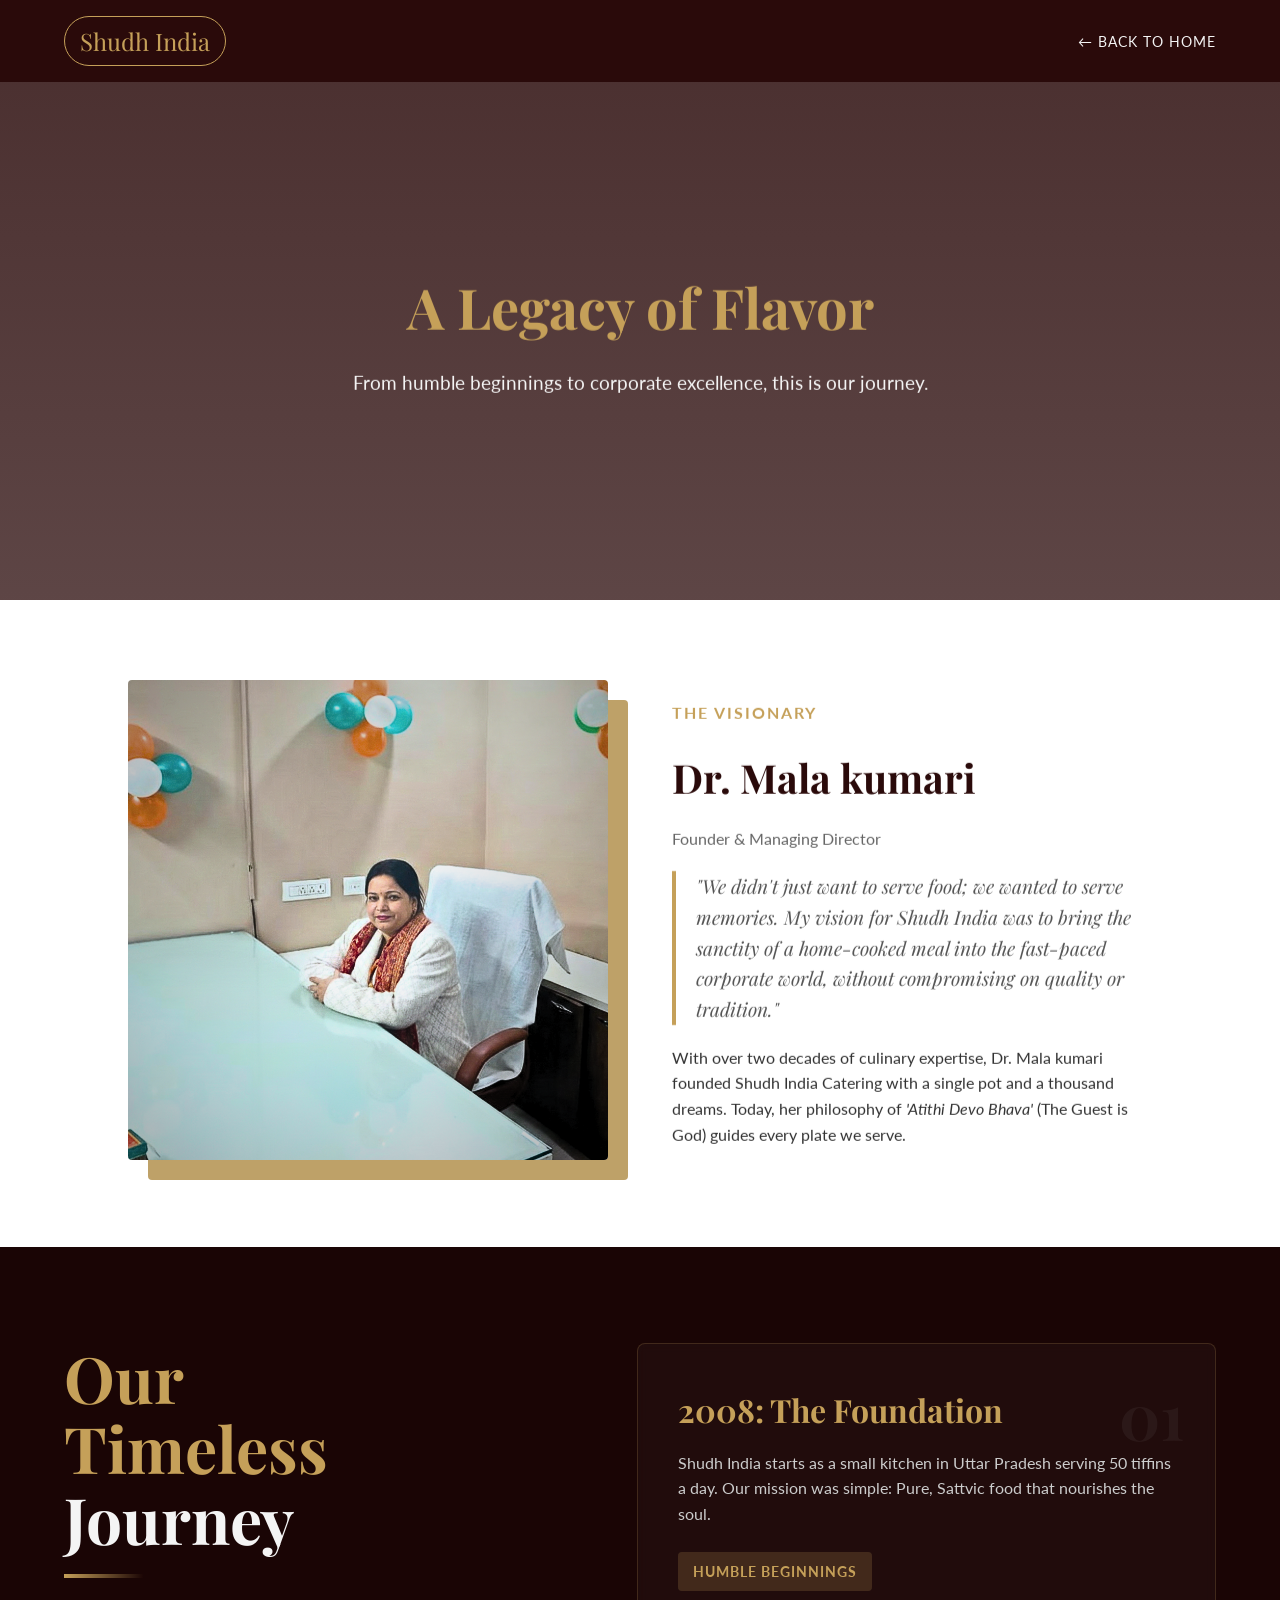
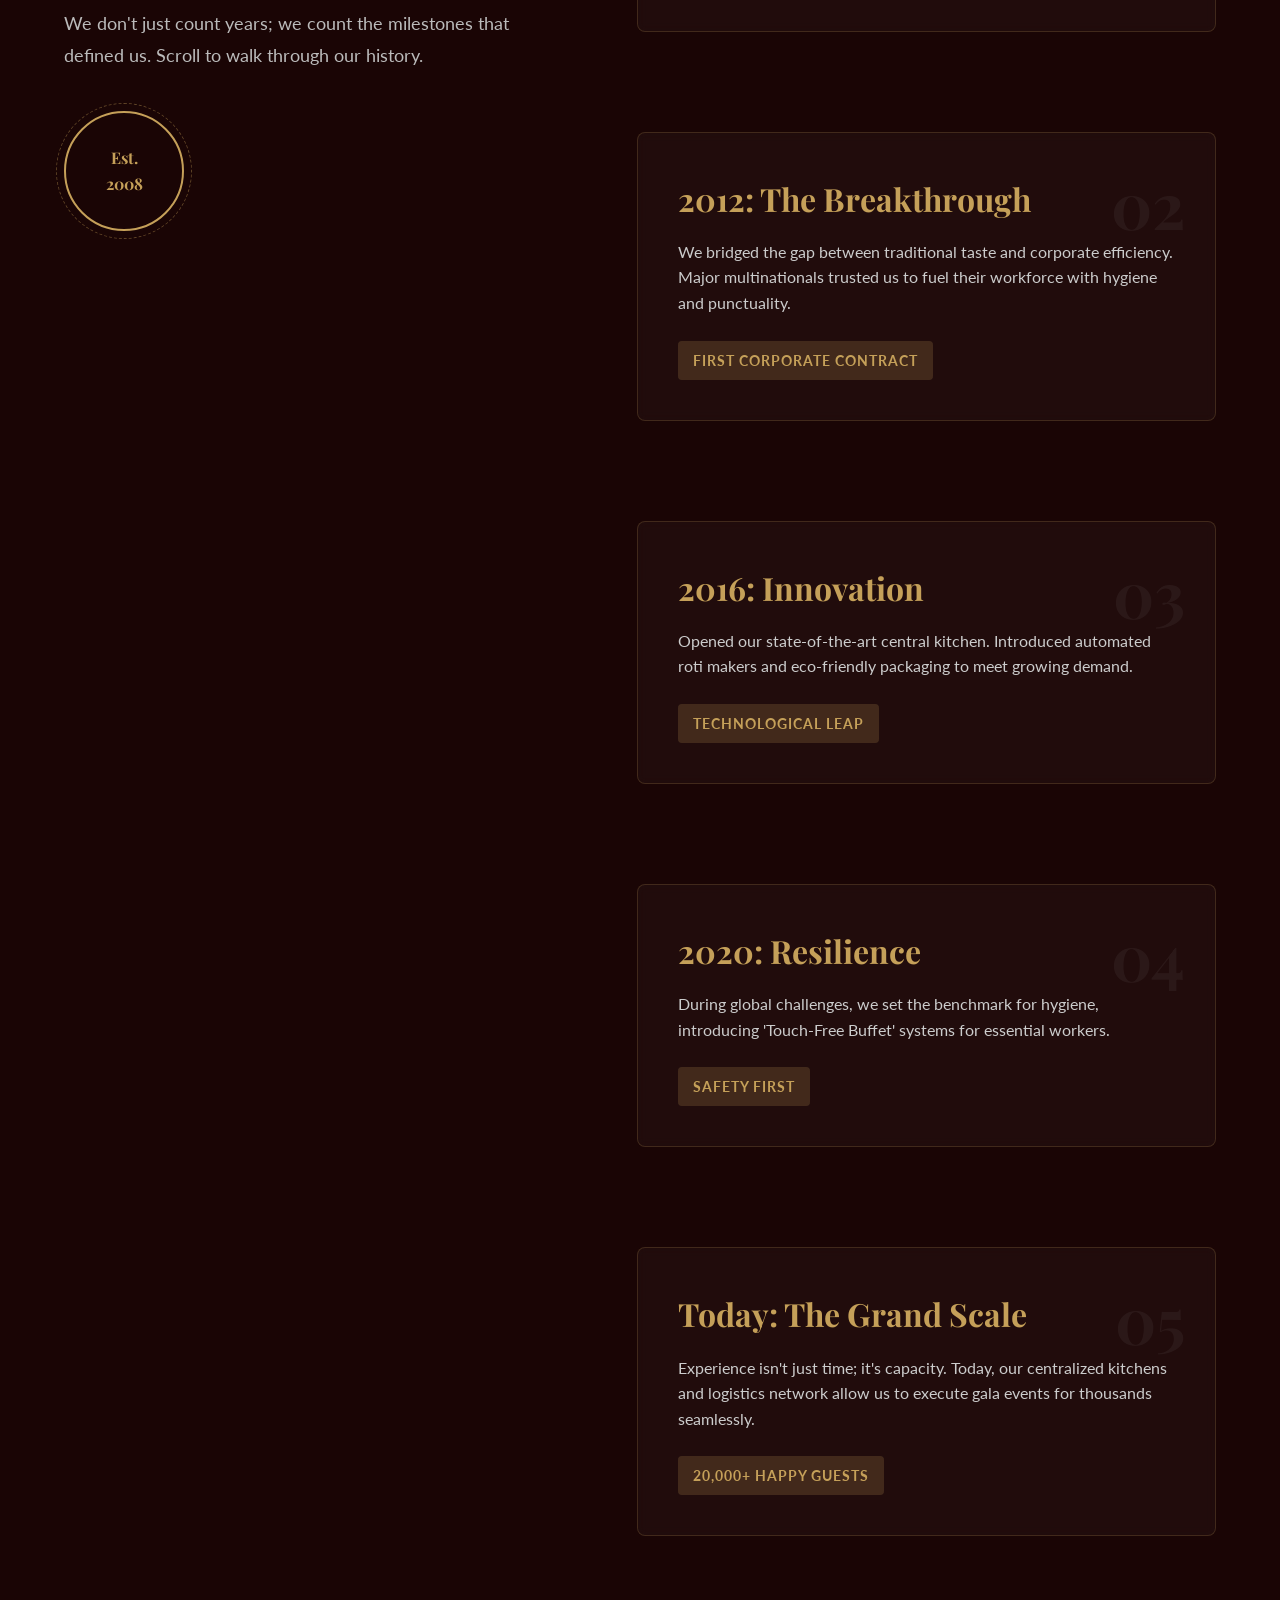
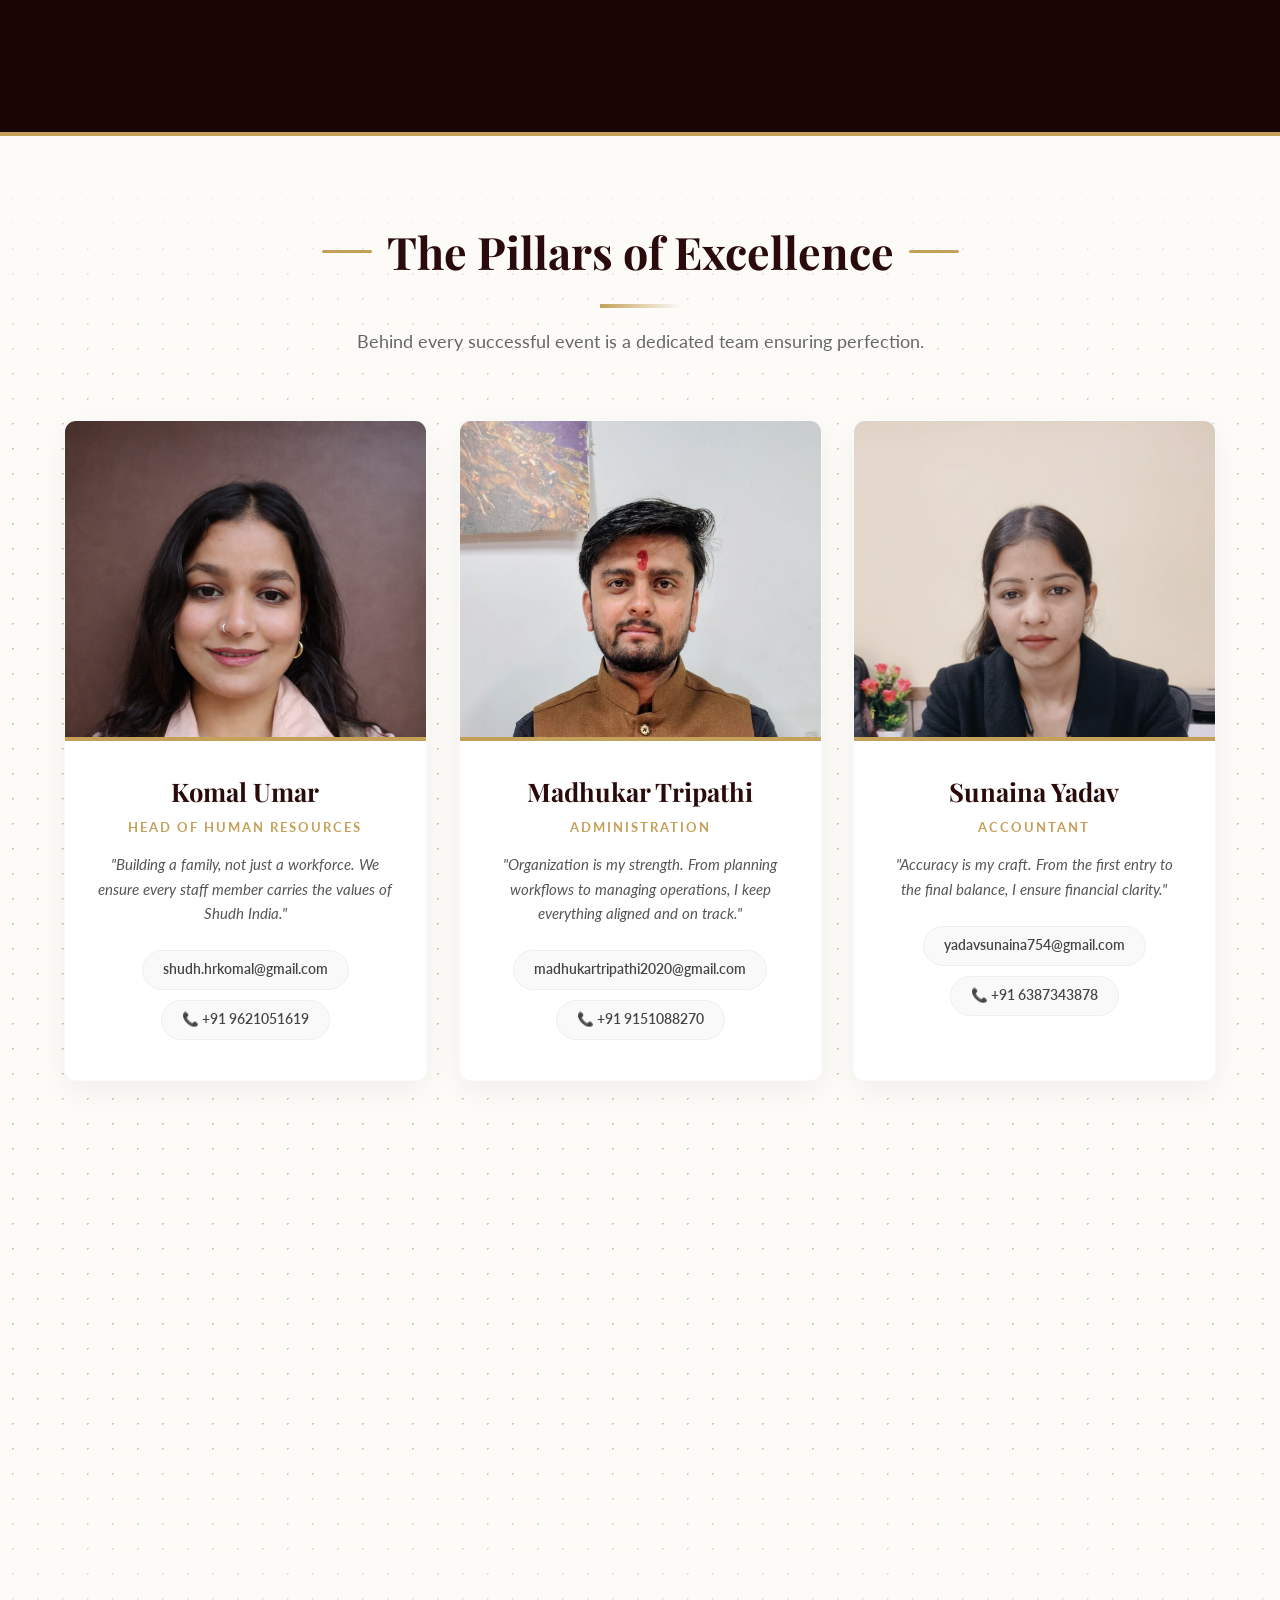
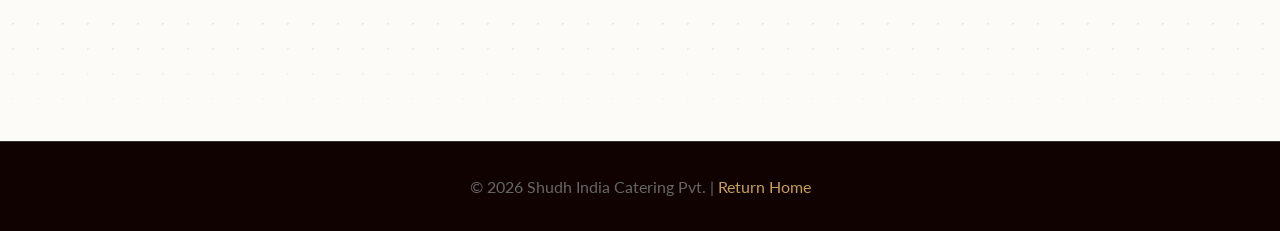
<file: pages/read_story.html>
<!DOCTYPE html>
<html lang="en">

<head>
    <meta charset="UTF-8">
    <meta name="viewport" content="width=device-width, initial-scale=1.0">
    <meta name="description" content="Shudh India Catering - Premium corporate and event catering services offering authentic Indian and international cuisine. We provide hygienic, high-quality, and delicious food for weddings, office parties, and special occasions across India.">
    <title>Our Story & Vision | Shudh India Catering</title>
    <link rel="preconnect" href="https://fonts.googleapis.com">
    <link rel="preconnect" href="https://fonts.gstatic.com" crossorigin>
    <link
        href="https://fonts.googleapis.com/css2?family=Lato:wght@300;400;700&family=Playfair+Display:ital,wght@0,400;0,700;1,400&display=swap"
        rel="stylesheet">
    <link rel="stylesheet" href="../css/read_story.css">
    <link rel="icon" type="image/png" href="../logo/shudh_india_logo.png">
    <style>
        .hidden-fade {
            opacity: 0;
        }
    </style>
</head>

<body>


    <nav>
        <a href="../index.html" class="nav-logo">Shudh India</a>
        <a href="../index.html" class="back-link">&larr; Back to Home</a>
    </nav>

    <header class="page-header">
        <div class="hidden-fade">
            <h1>A Legacy of Flavor</h1>
            <p>From humble beginnings to corporate excellence, this is our journey.</p>
        </div>
    </header>

    <section class="vision-section">
        <div class="director-img-wrapper hidden-fade">
            <img src="../employe_photo/director.png"
                alt="Director" class="director-img">
        </div>
        <div class="vision-content hidden-fade">
            <span class="subtitle">The Visionary</span>
            <h2>Dr. Mala kumari</h2>
            <p style="color: #666; margin-bottom: 10px;">Founder & Managing Director</p>
            <div class="quote">
                "We didn't just want to serve food; we wanted to serve memories. My vision for Shudh India was to bring
                the sanctity of a home-cooked meal into the fast-paced corporate world, without compromising on quality
                or tradition."
            </div>
            <p>With over two decades of culinary expertise, Dr. Mala kumari founded Shudh India Catering with a single
                pot and a thousand dreams. Today, her philosophy of <em>'Atithi Devo Bhava'</em> (The Guest is God)
                guides every plate we serve.</p>
        </div>
    </section>

    <section class="experience-sticky">
        <div class="sticky-container">

            <div class="sticky-sidebar">
                <h2 class="sticky-title hidden-fade">Our<br>Timeless <span style="color: #F4F4F4;">Journey</span></h2>
                <div class="decorative-line hidden-fade"></div>
                <p class="sticky-desc hidden-fade">
                    We don't just count years; we count the milestones that defined us. Scroll to walk through our
                    history.
                </p>
                <div class="badge-container hidden-fade">
                    <div class="badge-circle">
                        <span>Est.<br>2008</span>
                    </div>
                </div>
            </div>

            <div class="scroll-content">

                <div class="exp-card">
                    <div class="card-number">01</div>
                    <h3>2008: The Foundation</h3>
                    <p>Shudh India starts as a small kitchen in Uttar Pradesh serving 50 tiffins a day. Our mission was simple:
                        Pure, Sattvic food that nourishes the soul.</p>
                    <div class="stat-highlight">Humble Beginnings</div>
                </div>

                <div class="exp-card">
                    <div class="card-number">02</div>
                    <h3>2012: The Breakthrough</h3>
                    <p>We bridged the gap between traditional taste and corporate efficiency. Major multinationals
                        trusted us to fuel their workforce with hygiene and punctuality.</p>
                    <div class="stat-highlight">First Corporate Contract</div>
                </div>

                <div class="exp-card">
                    <div class="card-number">03</div>
                    <h3>2016: Innovation</h3>
                    <p>Opened our state-of-the-art central kitchen. Introduced automated roti makers and eco-friendly
                        packaging to meet growing demand.</p>
                    <div class="stat-highlight">Technological Leap</div>
                </div>

                <div class="exp-card">
                    <div class="card-number">04</div>
                    <h3>2020: Resilience</h3>
                    <p>During global challenges, we set the benchmark for hygiene, introducing 'Touch-Free Buffet'
                        systems for essential workers.</p>
                    <div class="stat-highlight">Safety First</div>
                </div>

                <div class="exp-card">
                    <div class="card-number">05</div>
                    <h3>Today: The Grand Scale</h3>
                    <p>Experience isn't just time; it's capacity. Today, our centralized kitchens and logistics network
                        allow us to execute gala events for thousands seamlessly.</p>
                    <div class="stat-highlight">20,000+ Happy Guests</div>
                </div>

            </div>
        </div>
    </section>


    <section class="team-section">
        <div class="team-header hidden-fade">
            <h2>The Pillars of Excellence</h2>
            <div class="decorative-line" style="margin: 0 auto 20px;"></div>
            <p>Behind every successful event is a dedicated team ensuring perfection.</p>
        </div>

        <div class="team-grid">

            <div class="team-card hidden-fade">
                <div class="img-box">
                    <img src="../employe_photo/HR.png" alt="HR Manager">
                </div>
                <div class="team-info">
                    <h3> Komal Umar</h3>
                    <span class="role">Head of Human Resources</span>
                    <p>"Building a family, not just a workforce. We ensure every staff member carries the values of
                        Shudh India."</p>
                    <div class="contact-pill"> shudh.hrkomal@gmail.com</div>
                    <div class="contact-pill">📞 +91 9621051619</div>
                </div>
            </div>

            <div class="team-card hidden-fade">
                <div class="img-box">
                    <img src="../employe_photo/event_manager2.jpeg" alt="Event Manager">
                </div>
                <div class="team-info">
                    <h3>Madhukar Tripathi </h3>
                    <span class="role">Administration</span>
                    <p>"Organization is my strength. From planning workflows to managing operations, I keep everything
                        aligned and on track."</p>
                    <div class="contact-pill">madhukartripathi2020@gmail.com</div>
                    <div class="contact-pill">📞 +91 9151088270</div>
                </div>
            </div>

            <div class="team-card hidden-fade">
                <div class="img-box">
                    <img src="../employe_photo/sunaina.png" alt="Accountant ">
                </div>
                <div class="team-info">
                    <h3>Sunaina Yadav</h3>
                    <span class="role">Accountant</span>
                    <p>"Accuracy is my craft. From the first entry to the final balance, I ensure financial clarity."
                    </p>
                    <div class="contact-pill"> yadavsunaina754@gmail.com</div>
                    <div class="contact-pill">📞 +91 6387343878</div>
                </div>
            </div>

            <div class="team-card hidden-fade">
                <div class="img-box">
                    <img src="../employe_photo/mahima.png" alt="no photo ">
                </div>
                <div class="team-info">
                    <h3>Mahima Chaudhary </h3>
                    <span class="role"> </span>
                    <p>
                    </p>
                    <div class="contact-pill">mahichaudhary.sudh@gmail.com</div>
                    <div class="contact-pill">📞 +91 9621051620</div>
                </div>
            </div>

    

           


        </div>
    </section>





    <footer>
        <p>&copy; 2026 Shudh India Catering Pvt. | <a href="../index.html"
                style="color:#C5A059; text-decoration: none;">Return Home</a></p>
    </footer>


    <script src="../js/read_story.js"></script>
</body>

</html>
</file>
<file: css/read_story.css>
/* --- CORE VARIABLES --- */
:root {
    --primary-dark: #2A0A0A;
    --primary-light: #4A1C1C;
    --gold: #C5A059;
    --text-light: #F4F4F4;
    --text-dark: #333333;
    --transition: all 0.5s ease;
}

* {
    margin: 0;
    padding: 0;
    box-sizing: border-box;
}

body {
    font-family: 'Lato', sans-serif;
    background-color: #f9f9f9;
    color: var(--text-dark);
    overflow-x: hidden;
    /* Prevent horizontal scroll */
    line-height: 1.6;
}

h1,
h2,
h3 {
    font-family: 'Playfair Display', serif;
}

/* --- NAVBAR --- */
nav {
    background: var(--primary-dark);
    padding: 1rem 5%;
    display: flex;
    justify-content: space-between;
    align-items: center;
    position: fixed;
    width: 100%;
    top: 0;
    z-index: 1000;
}

.nav-logo {
    color: var(--gold);
    font-family: 'Playfair Display';
    font-size: 1.5rem;
    text-decoration: none;
    border: 1px solid var(--gold);
    padding: 5px 15px;
    border-radius: 50px;
}

.back-link {
    color: var(--text-light);
    text-decoration: none;
    font-size: 0.9rem;
    text-transform: uppercase;
    letter-spacing: 1px;
}

.back-link:hover {
    color: var(--gold);
}

/* --- PAGE HEADER --- */
.page-header {
    height: 60vh;
    background: linear-gradient(rgba(42, 10, 10, 0.85), rgba(42, 10, 10, 0.7)), url('https://images.unsplash.com/photo-1541535650810-10d26f5c2ab3?q=80&w=2076&auto=format&fit=crop');
    background-size: cover;
    background-position: center;
    background-attachment: fixed;
    display: flex;
    align-items: center;
    justify-content: center;
    text-align: center;
    color: var(--gold);
    margin-top: 60px;
    /* Offset for fixed nav */
}

.page-header h1 {
    font-size: 3.5rem;
    color: var(--gold);
    margin-bottom: 1rem;
}

.page-header p {
    color: var(--text-light);
    font-size: 1.2rem;
    max-width: 600px;
    margin: 0 auto;
}

/* --- DIRECTOR'S VISION SECTION --- */
.vision-section {
    padding: 5rem 10%;
    display: flex;
    flex-wrap: wrap;
    align-items: center;
    gap: 4rem;
    background: white;
    position: relative;
    z-index: 2;
}

.director-img-wrapper {
    flex: 1;
    min-width: 300px;
}

.director-img {
    width: 100%;
    height: auto;
    border-radius: 4px;
    box-shadow: 20px 20px 0 var(--gold);
    filter: grayscale(20%);
    transition: var(--transition);
}

.director-img:hover {
    filter: grayscale(0%);
    transform: scale(1.02);
}

.vision-content {
    flex: 1;
    min-width: 300px;
}

.vision-content h2 {
    font-size: 2.5rem;
    margin-bottom: 1rem;
    color: var(--primary-dark);
}

.vision-content .subtitle {
    color: var(--gold);
    text-transform: uppercase;
    letter-spacing: 2px;
    font-weight: bold;
    display: block;
    margin-bottom: 20px;
}

.quote {
    font-size: 1.2rem;
    font-style: italic;
    border-left: 4px solid var(--gold);
    padding-left: 20px;
    margin: 20px 0;
    color: #555;
    font-family: 'Playfair Display', serif;
}

/* --- THE STICKY EXPERIENCE SECTION --- */
.experience-sticky {
    background-color: #1a0505;
    /* Deep Maroon background */
    color: #fff;
    padding: 6rem 5%;
    position: relative;
}

.sticky-container {
    display: flex;
    justify-content: space-between;
    max-width: 1200px;
    margin: 0 auto;
    gap: 60px;
}

/* LEFT SIDE: STICKY */
.sticky-sidebar {
    flex: 1;
    position: sticky;
    top: 150px;
    /* Stick 150px from top */
    height: fit-content;
    /* Important for sticky to work */
    text-align: left;
    padding-right: 30px;
}

.sticky-title {
    font-size: 4rem;
    line-height: 1.1;
    color: var(--gold);
    margin-bottom: 20px;
}

.decorative-line {
    width: 80px;
    height: 4px;
    background: linear-gradient(to right, var(--gold), transparent);
    margin-bottom: 30px;
}

.sticky-desc {
    font-family: 'Lato', sans-serif;
    color: #bbb;
    font-size: 1.1rem;
    line-height: 1.8;
    margin-bottom: 40px;
}

/* Rotating Badge Animation */
.badge-container {
    display: flex;
    justify-content: flex-start;
}

.badge-circle {
    width: 120px;
    height: 120px;
    border: 2px solid var(--gold);
    border-radius: 50%;
    display: flex;
    align-items: center;
    justify-content: center;
    text-align: center;
    font-family: 'Playfair Display', serif;
    color: var(--gold);
    font-weight: bold;
    animation: spinText 20s linear infinite;
    position: relative;
}

.badge-circle::after {
    content: '';
    position: absolute;
    top: -10px;
    left: -10px;
    right: -10px;
    bottom: -10px;
    border: 1px dashed rgba(197, 160, 89, 0.4);
    border-radius: 50%;
}

@keyframes spinText {
    from {
        transform: rotate(0deg);
    }

    to {
        transform: rotate(360deg);
    }
}

/* RIGHT SIDE: SCROLL CONTENT */
.scroll-content {
    flex: 1.2;
    display: flex;
    flex-direction: column;
    gap: 100px;
    /* Large gap for dramatic scrolling */
    padding-bottom: 100px;
}

.exp-card {
    background: rgba(255, 255, 255, 0.03);
    border: 1px solid rgba(197, 160, 89, 0.2);
    padding: 40px;
    border-radius: 8px;
    position: relative;
    transition: all 0.6s ease;
    backdrop-filter: blur(5px);
    opacity: 0;
    /* Hidden initially */
    transform: translateY(50px);
}

.exp-card.active {
    opacity: 1;
    transform: translateY(0);
}

.exp-card:hover {
    background: rgba(255, 255, 255, 0.07);
    border-color: var(--gold);
    box-shadow: 0 10px 30px rgba(0, 0, 0, 0.5);
}

.card-number {
    font-size: 4rem;
    font-family: 'Playfair Display', serif;
    color: rgba(255, 255, 255, 0.05);
    position: absolute;
    top: 20px;
    right: 30px;
    font-weight: 700;
}

.exp-card h3 {
    color: var(--gold);
    font-size: 2rem;
    margin-bottom: 15px;
}

.exp-card p {
    color: #ccc;
    margin-bottom: 25px;
}

.stat-highlight {
    display: inline-block;
    padding: 8px 15px;
    background: rgba(197, 160, 89, 0.2);
    color: var(--gold);
    border-radius: 4px;
    font-size: 0.9rem;
    font-weight: bold;
    letter-spacing: 1px;
    text-transform: uppercase;
}

/* --- FOOTER --- */
footer {
    background-color: #110202;
    text-align: center;
    padding: 2rem;
    color: #666;
    border-top: 1px solid #333;
}


/* --- MOBILE RESPONSIVE --- */
@media (max-width: 768px) {
    .page-header h1 {
        font-size: 2.5rem;
    }

    .vision-section {
        flex-direction: column;
    }

    /* Disable sticky on mobile, stack vertically */
    .sticky-container {
        flex-direction: column;
    }

    .sticky-sidebar {
        position: relative;
        top: 0;
        text-align: center;
        margin-bottom: 40px;
        padding-right: 0;
    }

    .decorative-line {
        margin: 0 auto 30px;
    }

    .badge-container {
        justify-content: center;
    }

    .scroll-content {
        gap: 40px;
        padding-bottom: 0;
    }
}

/* --- TEAM SECTION (ROYAL THEME) --- */
.team-section {
    padding: 5rem 5%;
    background-color: #FCFBF7;
    /* Subtle dot pattern */
    background-image: radial-gradient(#d4c5a3 1px, transparent 1px);
    background-size: 25px 25px;
    text-align: center;
    position: relative;
    border-top: 4px solid var(--gold);
    overflow: hidden;
}

/* Fade Overlay for the background pattern */
.team-section::after {
    content: '';
    position: absolute;
    top: 0; left: 0; width: 100%; height: 100%;
    background: linear-gradient(to bottom, #FCFBF7 0%, transparent 20%, transparent 80%, #FCFBF7 100%);
    pointer-events: none;
}

.team-header {
    margin-bottom: 4rem;
    position: relative;
    z-index: 2;
}

/* Gold Wing Title */
.team-header h2 {
    font-size: 2.8rem;
    color: var(--primary-dark);
    margin-bottom: 1rem;
    display: inline-flex;
    align-items: center;
    justify-content: center;
    gap: 15px;
    flex-wrap: wrap; /* Allows wrapping on mobile */
}

.team-header h2::before,
.team-header h2::after {
    content: '';
    display: block;
    width: 50px; /* Wing length */
    height: 3px;
    background-color: var(--gold);
    border-radius: 2px;
}

.team-header p {
    color: #666;
    max-width: 600px;
    margin: 0 auto;
    font-size: 1.1rem;
}

/* --- CARD GRID --- */
.team-grid {
    display: flex;
    justify-content: center;
    gap: 2rem;
    flex-wrap: wrap;
    position: relative;
    z-index: 2;
}

.team-card {
    background: #fff;
    /* Flexible width: Minimum 300px, but allows growing */
    flex: 1 1 300px; 
    max-width: 380px; 
    border-radius: 12px;
    overflow: hidden;
    transition: all 0.4s cubic-bezier(0.175, 0.885, 0.32, 1.275); /* Bouncy effect */
    box-shadow: 0 10px 30px rgba(0, 0, 0, 0.05); /* Soft shadow start */
    border: 1px solid rgba(0,0,0,0.02);
}

.team-card:hover {
    transform: translateY(-12px);
    box-shadow: 0 20px 40px rgba(197, 160, 89, 0.25); /* Gold shadow on hover */
}

/* Image Container */
.img-box {
    height: 320px;
    width: 100%;
    overflow: hidden;
    position: relative;
    border-bottom: 4px solid var(--gold);
}

.img-box img {
    width: 100%;
    height: 100%;
    object-fit: cover; /* Ensures face isn't stretched */
    object-position: top center; /* Focuses on faces */
    transition: transform 0.6s ease;
    filter: grayscale(10%); /* Slight classy filter */
}

.team-card:hover .img-box img {
    transform: scale(1.08);
    filter: grayscale(0%); /* Full color on hover */
}

/* Info Section */
.team-info {
    padding: 30px 20px;
    text-align: center;
    background: #fff;
}

.team-info h3 {
    color: var(--primary-dark);
    font-size: 1.6rem;
    margin-bottom: 5px;
    font-family: 'Playfair Display', serif;
}

.role {
    display: block;
    color: var(--gold);
    font-weight: 700;
    text-transform: uppercase;
    font-size: 0.8rem;
    letter-spacing: 2px;
    margin-bottom: 15px;
}

.team-info p {
    color: #555;
    font-style: italic;
    font-size: 0.95rem;
    line-height: 1.6;
    margin-bottom: 25px;
    padding: 0 10px;
}

/* Contact Pills */
.contact-container {
    display: flex;
    flex-direction: column;
    gap: 10px;
    margin-bottom: 10px;
    align-items: center;
}

.contact-pill {
    display: inline-flex;
    align-items: center;
    gap: 8px;
    padding: 8px 20px;
    background-color: #f9f9f9;
    border: 1px solid #eee;
    border-radius: 50px;
    font-size: 0.85rem;
    color: #444;
    font-weight: 600;
    transition: 0.3s;
    text-decoration: none; /* If you make them links later */
    margin-bottom: 10px;
}

.team-card:hover .contact-pill {
    background-color: var(--primary-dark);
    color: var(--gold);
    border-color: var(--primary-dark);
}

/* Mobile Tweaks */
@media (max-width: 768px) {
    .team-header h2 {
        font-size: 2rem;
    }
    
    .team-header h2::before,
    .team-header h2::after {
        width: 30px; /* Smaller wings on mobile */
    }
    
    .team-card {
        max-width: 100%; /* Full width on mobile */
    }
}






/* Mobile Tweak */
@media only screen and (max-width: 700px) {
    .modal-content {
        width: 100%;
    }

    .team-header h2 {
        font-size: 1.6rem;
        color: var(--primary-dark);
        margin-bottom: 1rem;
        display: inline-flex;
        align-items: center;
        gap: 20px;
    }
}

/* --- UNIVERSAL FADE UP ANIMATION --- */
.hidden-fade {
    opacity: 0;
    transform: translateY(40px);
    /* Pushes element down initially */
    transition: all 0.8s ease-out;
    will-change: opacity, transform;
    /* Performance optimization */
}

.hidden-fade.show {
    opacity: 1;
    transform: translateY(0);
    /* Slides up to natural position */
}

/* Stagger delays for smoother group reveals (Optional) */
.delay-100 {
    transition-delay: 0.1s;
}

.delay-200 {
    transition-delay: 0.2s;
}

.delay-300 {
    transition-delay: 0.3s;
}
</file>
